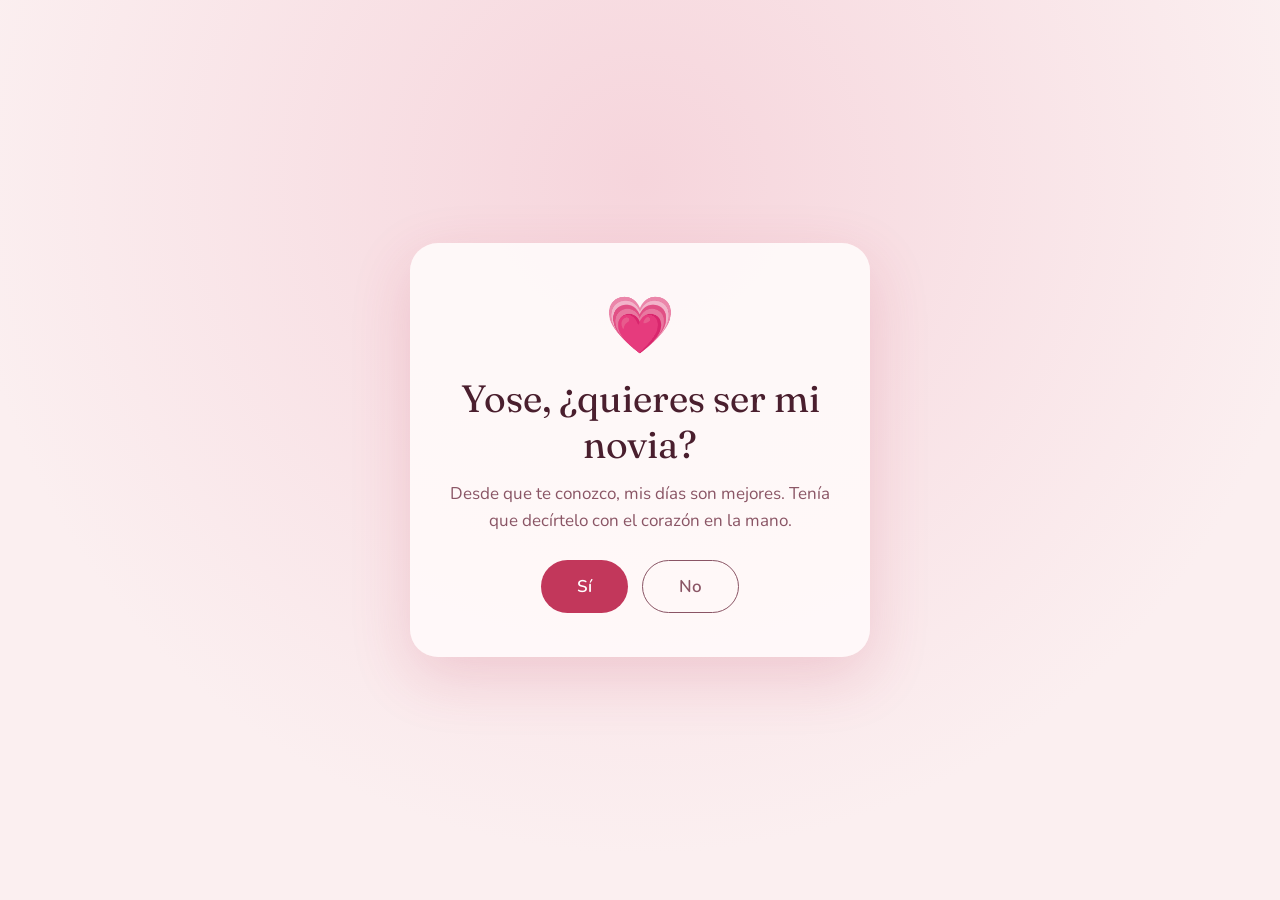
<file: index.html>
<!DOCTYPE html>
<html lang="es">
<head>
  <meta charset="utf-8">
  <meta name="viewport" content="width=device-width, initial-scale=1, viewport-fit=cover">
  <title>Tengo algo que preguntarte</title>
  <link href="https://fonts.googleapis.com/css2?family=Fraunces:ital,opsz,wght@0,9..144,400;1,9..144,400&family=Nunito:wght@400;600&display=swap" rel="stylesheet">
  <link rel="stylesheet" href="style.css">
</head>
<body>
  <main class="card">
    <section id="pregunta" class="view">
      <span class="heart">💗</span>
      <h1 id="titulo"></h1>
      <p id="intro"></p>
      <div class="btns">
        <button id="si">Sí</button>
        <button id="no">No</button>
      </div>
    </section>

    <section id="resp-si" class="view fade" hidden>
      <span class="heart">💖</span>
      <h1>¡Dijiste que sí!</h1>
      <p id="msg-si"></p>
    </section>

    <section id="resp-no" class="view fade" hidden>
      <span class="heart">🤍</span>
      <h1>Está bien y acepto tu decisión</h1>
      <p id="msg-no"></p>
    </section>
  </main>

  <script src="script.js"></script>
</body>
</html>
</file>
<file: style.css>
:root {
  --bg: #fbeff0;
  --bg2: #f6d5dc;
  --ink: #4a1f2e;
  --soft: #8a5565;
  --rose: #c2375b;
  --rose2: #a22a49;
  --card: #fffafaee;
}

@media (prefers-color-scheme: dark) {
  :root {
    --bg: #2a1220;
    --bg2: #431c33;
    --ink: #fbe6ec;
    --soft: #d9a5b6;
    --rose: #e0537a;
    --rose2: #c63f66;
    --card: #3a1a2cee;
  }
}

* { box-sizing: border-box; }

html { height: 100%; }

body {
  margin: 0;
  min-height: 100%;
  background: radial-gradient(circle at 50% 20%, var(--bg2), var(--bg) 70%);
  color: var(--ink);
  font-family: 'Nunito', system-ui, sans-serif;
  display: flex;
  align-items: center;
  justify-content: center;
  padding: 24px;
  overflow-x: hidden;
}

.card {
  position: relative;
  z-index: 2;
  width: 100%;
  max-width: 460px;
  background: var(--card);
  border-radius: 28px;
  padding: 44px 28px;
  text-align: center;
  box-shadow: 0 20px 60px rgba(194, 55, 91, .18);
}

h1 {
  font-family: 'Fraunces', Georgia, serif;
  font-weight: 400;
  font-size: clamp(28px, 7vw, 38px);
  line-height: 1.2;
  margin: 0 0 14px;
}

p {
  margin: 0 0 26px;
  color: var(--soft);
  font-size: 17px;
  line-height: 1.55;
}

.heart {
  font-size: 56px;
  display: block;
  margin-bottom: 12px;
  animation: beat 1.4s infinite;
}

@keyframes beat {
  0%, 100% { transform: scale(1); }
  14% { transform: scale(1.18); }
  28% { transform: scale(1); }
  42% { transform: scale(1.12); }
}

.btns {
  display: flex;
  gap: 14px;
  justify-content: center;
  flex-wrap: wrap;
}

button {
  font: 600 17px 'Nunito', sans-serif;
  border: 0;
  border-radius: 999px;
  padding: 14px 36px;
  cursor: pointer;
  transition: transform .15s, background .2s;
}

button:focus-visible {
  outline: 3px solid var(--rose);
  outline-offset: 3px;
}

#si { background: var(--rose); color: #fff; }
#si:hover { background: var(--rose2); transform: scale(1.06); }

#no {
  background: transparent;
  color: var(--soft);
  border: 1.5px solid var(--soft);
}
#no:hover { transform: scale(1.03); }

.view[hidden] { display: none; }

.fade { animation: in .8s ease both; }

@keyframes in {
  from { opacity: 0; transform: translateY(10px); }
  to { opacity: 1; transform: none; }
}

.fall {
  position: fixed;
  top: -40px;
  z-index: 1;
  pointer-events: none;
  animation: fall linear forwards;
}

@keyframes fall {
  to { transform: translateY(110vh) rotate(360deg); opacity: .9; }
}

@media (prefers-reduced-motion: reduce) {
  .heart, .fade, .fall { animation: none; }
}
</file>
